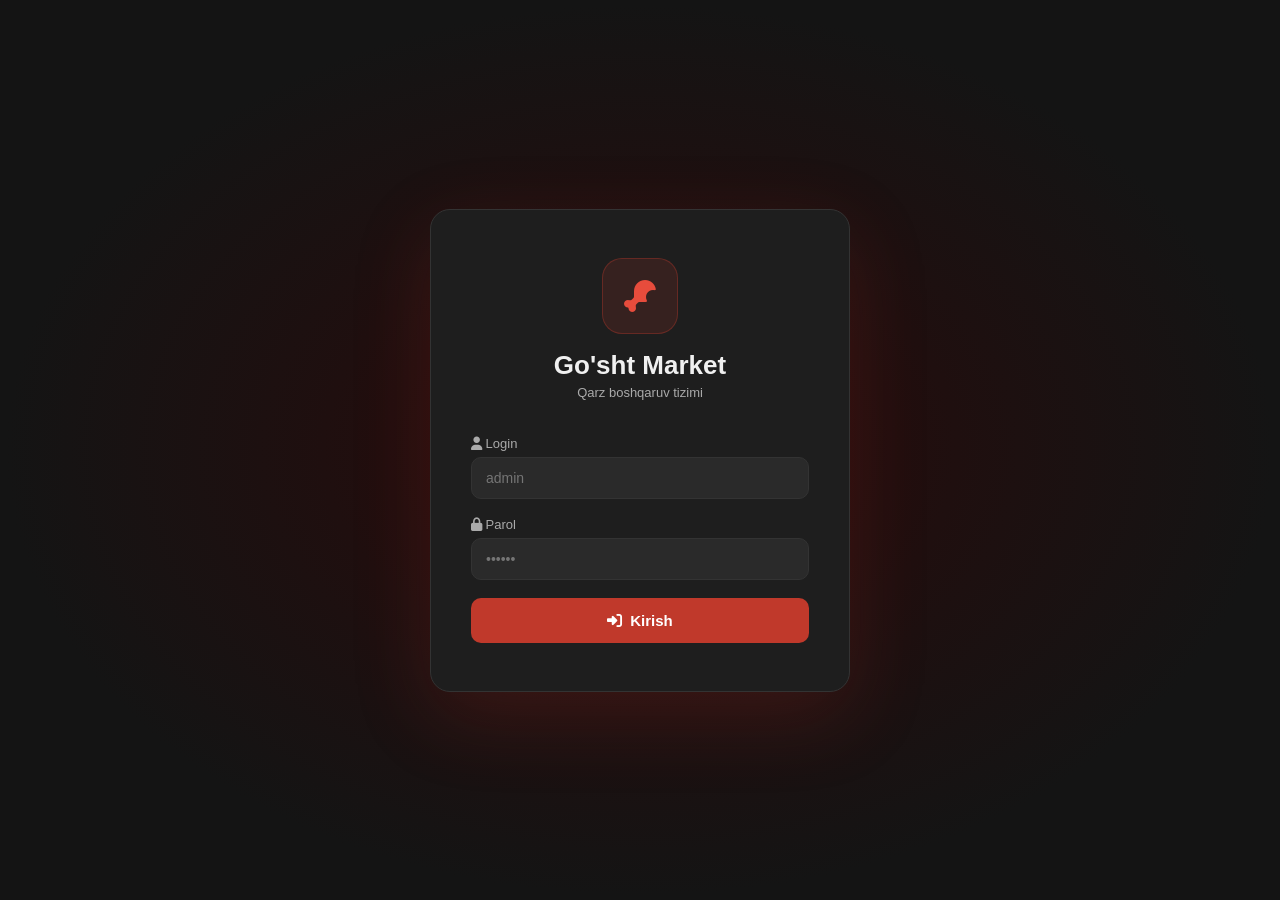
<file: index.html>
<!DOCTYPE html>
<html lang="uz">
<head>
<meta charset="UTF-8">
<meta http-equiv="refresh" content="0;url=login.html">
<title>Go'sht Market</title>
</head>
<body>
<script>location.href='login.html';</script>
</body>
</html>
</file>
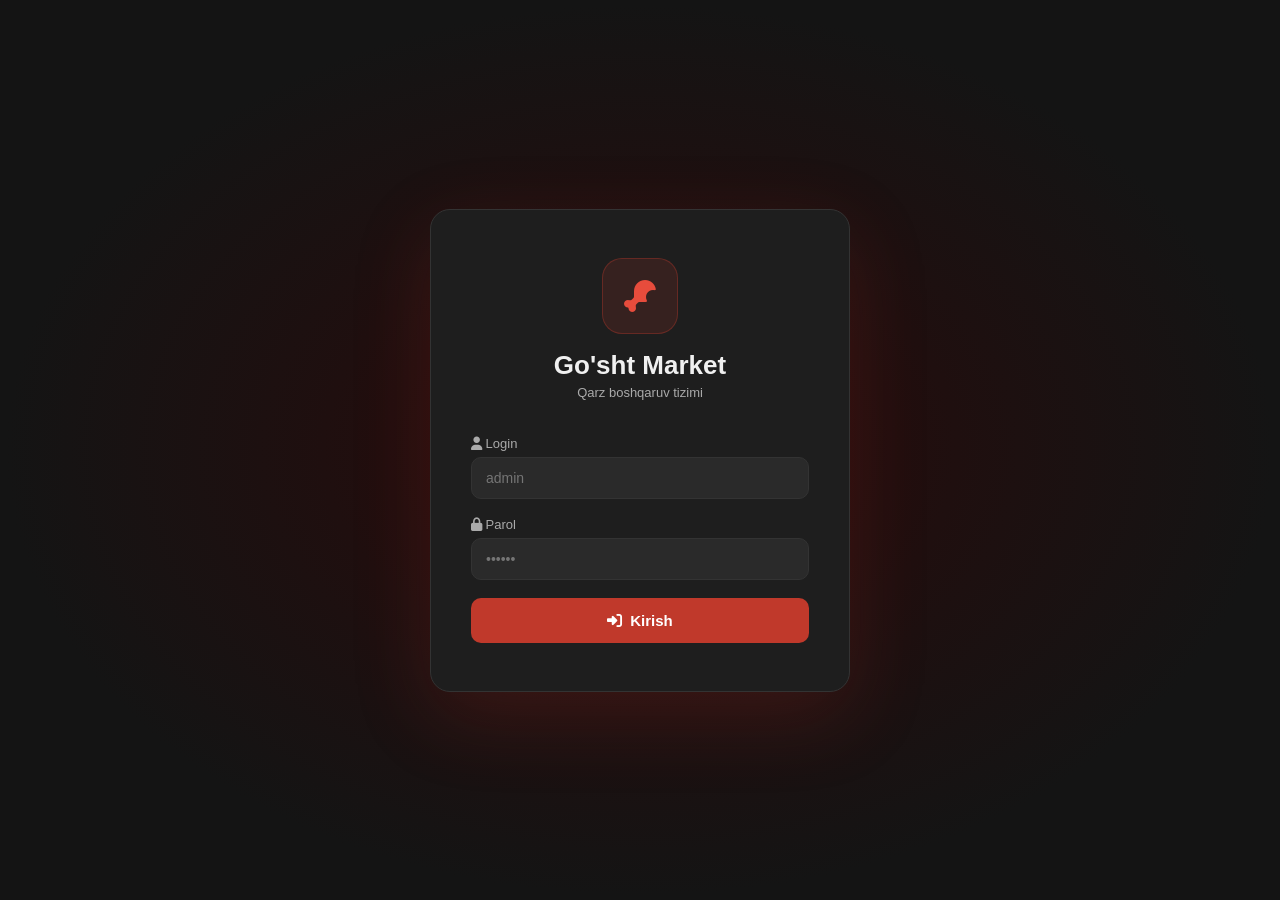
<file: login.html>
<!DOCTYPE html>
<html lang="uz">
<head>
<meta charset="UTF-8">
<meta name="viewport" content="width=device-width, initial-scale=1.0">
<title>Go'sht Market — Kirish</title>
<link rel="stylesheet" href="style.css">
<link rel="stylesheet" href="https://cdnjs.cloudflare.com/ajax/libs/font-awesome/6.5.0/css/all.min.css">
</head>
<body>
<div class="login-page">
  <div class="login-box">
    <div class="login-logo">
      <div class="login-icon-wrap"><i class="fa-solid fa-drumstick-bite"></i></div>
      <h1>Go'sht Market</h1>
      <p>Qarz boshqaruv tizimi</p>
    </div>

    <div class="login-error" id="loginError">
      <i class="fa-solid fa-triangle-exclamation"></i> Login yoki parol noto'g'ri!
    </div>

    <div class="form-group">
      <label><i class="fa-solid fa-user"></i> Login</label>
      <input type="text" id="loginInput" placeholder="admin" autocomplete="username">
    </div>
    <div class="form-group">
      <label><i class="fa-solid fa-lock"></i> Parol</label>
      <input type="password" id="passInput" placeholder="••••••" autocomplete="current-password">
    </div>
    <button class="btn-login" onclick="doLogin()">
      <i class="fa-solid fa-right-to-bracket"></i> Kirish
    </button>
  </div>
</div>

<script src="data.js"></script>
<script>
  if (sessionStorage.getItem('gm_auth')) location.href = 'select.html';

  document.addEventListener('keydown', e => { if (e.key === 'Enter') doLogin(); });

  function doLogin() {
    const u = document.getElementById('loginInput').value.trim();
    const p = document.getElementById('passInput').value;
    const err = document.getElementById('loginError');
    if (DB.login(u, p)) {
      location.href = 'select.html';
    } else {
      err.style.display = 'flex';
      document.getElementById('passInput').value = '';
      document.getElementById('passInput').focus();
    }
  }
</script>
</body>
</html>
</file>
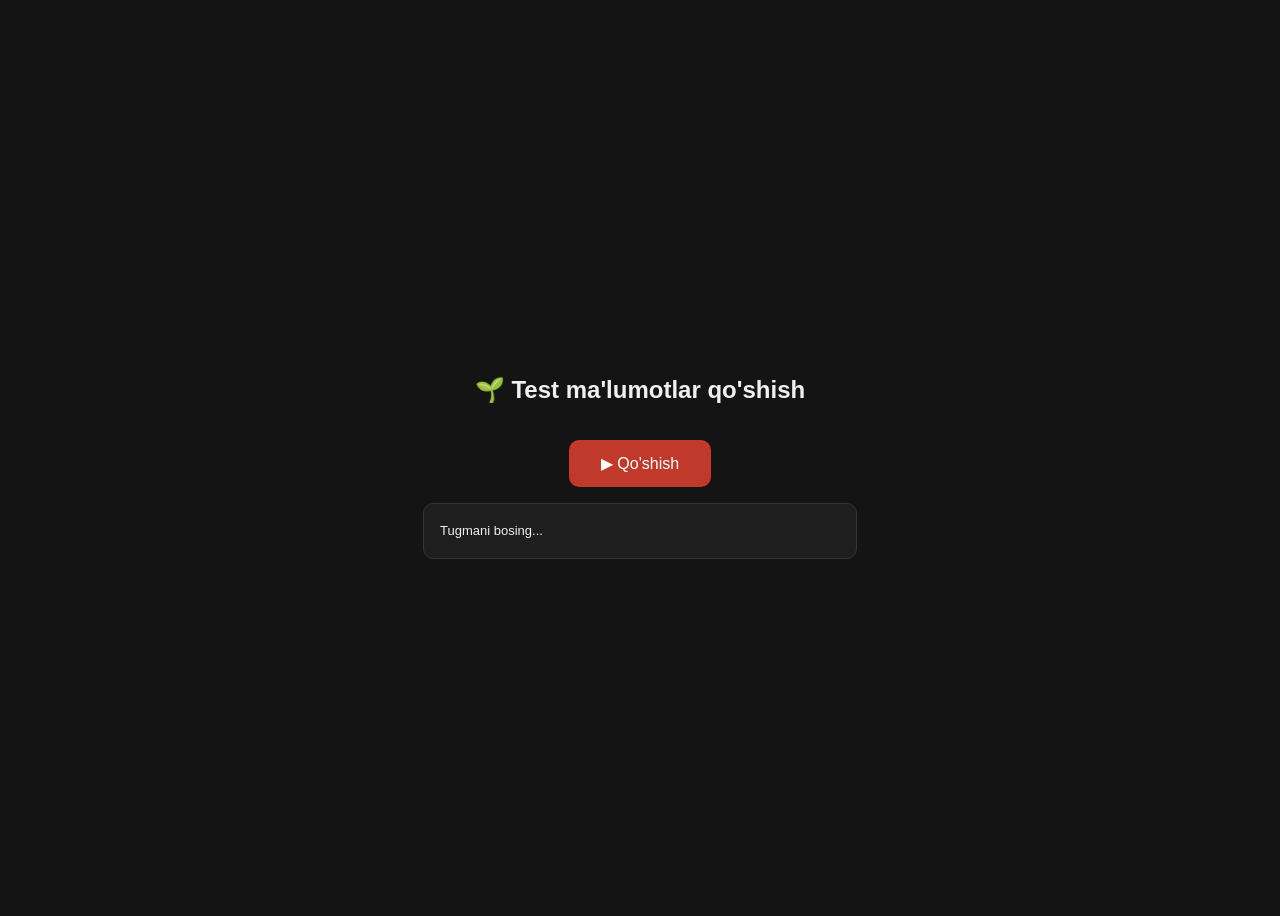
<file: seed.html>
<!DOCTYPE html>
<html lang="uz">
<head>
<meta charset="UTF-8">
<title>Test ma'lumotlar</title>
<style>
  body { font-family: sans-serif; background: #141414; color: #f0f0f0; display: flex; align-items: center; justify-content: center; min-height: 100vh; flex-direction: column; gap: 16px; }
  button { background: #c0392b; color: #fff; border: none; padding: 14px 32px; border-radius: 10px; font-size: 16px; cursor: pointer; }
  button:hover { background: #e74c3c; }
  #log { background: #1e1e1e; border: 1px solid #333; border-radius: 10px; padding: 16px; min-width: 400px; font-size: 13px; line-height: 1.7; white-space: pre; }
</style>
</head>
<body>
<h2>🌱 Test ma'lumotlar qo'shish</h2>
<button onclick="seed()">▶ Qo'shish</button>
<div id="log">Tugmani bosing...</div>

<script>
function seed() {
  const log = document.getElementById('log');
  const lines = [];
  const now = Date.now();
  const ago = d => new Date(now - d * 86400000).toISOString();

  function gid() { return Date.now().toString(36) + Math.random().toString(36).slice(2, 9); }
  function gL(k) { try { const r = localStorage.getItem(k); return r ? JSON.parse(r) : null; } catch { return null; } }
  function sL(k, v) { localStorage.setItem(k, JSON.stringify(v)); }
  function gC(t) { return gL('gm_' + t + '_customers') || []; }
  function sC(t, d) { sL('gm_' + t + '_customers', d); }
  function gD(t) { return gL('gm_' + t + '_debts') || []; }
  function sD(t, d) { sL('gm_' + t + '_debts', d); }
  function gN(t) { return gL('gm_' + t + '_counter') || 0; }
  function sN(t, n) { sL('gm_' + t + '_counter', n); }

  function aC(t, name, phone, note) {
    const list = gC(t);
    if (list.find(x => x.phone === phone)) { lines.push(`⚠️  ${name} allaqachon bor (${t})`); return list.find(x => x.phone === phone); }
    const c = { id: gid(), name, phone, note: note || '', blocked: false, blockReason: '', blockDate: null, createdAt: new Date().toISOString() };
    list.push(c); sC(t, list);
    lines.push(`✅ Mijoz: ${name} (${t})`);
    return c;
  }

  function aD(t, cid, cn, mt, price, kg, note, daysAgo) {
    const debts = gD(t);
    const n = gN(t) + 1; sN(t, n);
    const total = Math.round(price * kg);
    const status = daysAgo > 60 ? '🔴 muddati o\'tgan' : '🟡 yangi';
    const d = {
      id: gid(), num: n, customerId: cid, customerName: cn,
      meatType: mt, pricePerKg: price, kg, total,
      paid: 0, remaining: total, note: note || '',
      status: 'unpaid', createdAt: ago(daysAgo)
    };
    debts.push(d); sD(t, debts);
    lines.push(`   📄 Qarz #${n}: ${total.toLocaleString()} so'm — ${status} (${daysAgo} kun oldin)`);
    return d;
  }

  // ── POSTOYANNIY ───────────────────────────────────────────────
  lines.push('\n📂 POSTOYANNIY KLIENTLAR');
  let c = aC('postoyanniy', 'Karimov Sardor', '+998901234567', 'Doimiy mijoz');
  aD('postoyanniy', c.id, c.name, '', 150000, 1, '', 92);

  c = aC('postoyanniy', 'Rahimova Malika', '+998912345678', '');
  aD('postoyanniy', c.id, c.name, '', 200000, 1, "Tez to'lash kerak", 76);

  c = aC('postoyanniy', 'Toshmatov Bobur', '+998923456789', '');
  aD('postoyanniy', c.id, c.name, '', 80000, 1, '', 14);

  c = aC('postoyanniy', 'Yusupova Dilnoza', '+998934567890', 'VIP mijoz');
  aD('postoyanniy', c.id, c.name, '', 120000, 1, '', 4);

  // ── OPTOM ─────────────────────────────────────────────────────
  lines.push('\n📂 OPTOMIY KLIENTLAR');
  c = aC('optom', 'Mirzayev Jasur', '+998945678901', 'Katta hajm');
  aD('optom', c.id, c.name, "Mol go'shti", 30000, 25, '', 87);

  c = aC('optom', 'Nazarova Zulfiya', '+998956789012', '');
  aD('optom', c.id, c.name, "Qo'y go'shti", 40000, 10, "Muddati o'tgan", 66);

  c = aC('optom', 'Hasanov Ulugbek', '+998967890123', '');
  aD('optom', c.id, c.name, 'Tovuq', 15000, 15, '', 18);

  c = aC('optom', 'Qodirov Sherzod', '+998978901234', '');
  aD('optom', c.id, c.name, "Sigir go'shti", 45000, 8, '', 3);

  // ── KLIENT ────────────────────────────────────────────────────
  lines.push('\n📂 KLIENT');
  c = aC('klient', 'Abdullayeva Feruza', '+998989012345', '');
  aD('klient', c.id, c.name, "Mol go'shti", 30000, 5, '', 72);

  c = aC('klient', 'Islamov Nodir', '+998990123456', '');
  aD('klient', c.id, c.name, "Qo'y go'shti", 40000, 3, 'Imzo olindi', 81);

  c = aC('klient', 'Xolmatova Shahlo', '+998901112233', '');
  aD('klient', c.id, c.name, 'Tovuq', 15000, 8, '', 9);

  c = aC('klient', 'Ergashev Murod', '+998912223344', 'Yangi mijoz');
  aD('klient', c.id, c.name, "Mol go'shti", 30000, 6, '', 2);

  lines.push('\n\n🎉 Tayyor! Endi sahifalarga o\'ting:');
  lines.push('👉 <a href="dashboard.html?type=postoyanniy" style="color:#e74c3c">Postoyanniy Dashboard</a>');
  lines.push('👉 <a href="dashboard.html?type=optom" style="color:#e74c3c">Optom Dashboard</a>');
  lines.push('👉 <a href="customers.html?type=klient" style="color:#e74c3c">Klient Mijozlar</a>');
  log.innerHTML = lines.join('\n');
}
</script>
</body>
</html>
</file>
<file: style.css>
* { margin: 0; padding: 0; box-sizing: border-box; }

:root {
  --red: #c0392b;
  --red-dark: #96281b;
  --red-light: #e74c3c;
  --bg: #141414;
  --bg2: #1e1e1e;
  --bg3: #2a2a2a;
  --border: #333;
  --text: #f0f0f0;
  --text2: #aaa;
  --green: #27ae60;
  --yellow: #f39c12;
  --overdue: #ff4444;
  --blue: #3498db;
}

body { font-family: 'Segoe UI', sans-serif; background: var(--bg); color: var(--text); min-height: 100vh; }

/* ─── LOGIN ──────────────────────────────────────────────────────────────── */
.login-page {
  display: flex; align-items: center; justify-content: center;
  min-height: 100vh;
  background: radial-gradient(ellipse at center, #2a0a0a 0%, #141414 70%);
}

.login-box {
  background: var(--bg2); border: 1px solid var(--border); border-radius: 20px;
  padding: 48px 40px; width: 100%; max-width: 420px;
  box-shadow: 0 24px 80px rgba(192, 57, 43, 0.18);
}

.login-logo { text-align: center; margin-bottom: 36px; }

.login-icon-wrap {
  width: 76px; height: 76px;
  background: rgba(192,57,43,0.15); border: 1px solid rgba(192,57,43,0.35);
  border-radius: 20px; display: flex; align-items: center; justify-content: center;
  margin: 0 auto 16px; font-size: 32px; color: var(--red-light);
}

.login-logo h1 { font-size: 26px; font-weight: 800; color: var(--text); }
.login-logo p { color: var(--text2); font-size: 13px; margin-top: 4px; }

.form-group { margin-bottom: 18px; }
.form-group label { display: block; font-size: 13px; color: var(--text2); margin-bottom: 6px; }

.form-group input {
  width: 100%; background: var(--bg3); border: 1px solid var(--border);
  border-radius: 10px; padding: 12px 14px; color: var(--text); font-size: 14px;
  outline: none; transition: border-color 0.2s;
}

.form-group input:focus { border-color: var(--red); }

.login-error {
  background: rgba(255,68,68,0.1); border: 1px solid rgba(255,68,68,0.3);
  color: var(--overdue); border-radius: 8px; padding: 10px 14px;
  font-size: 13px; margin-bottom: 16px; display: none;
}

.btn-login {
  width: 100%; background: var(--red); color: #fff; border: none;
  border-radius: 10px; padding: 14px; font-size: 15px; font-weight: 700;
  cursor: pointer; margin-top: 8px; transition: background 0.2s;
  display: flex; align-items: center; justify-content: center; gap: 8px;
}
.btn-login:hover { background: var(--red-dark); }

/* ─── SELECT PAGE ────────────────────────────────────────────────────────── */
.select-page {
  min-height: 100vh; display: flex; flex-direction: column; align-items: center;
  justify-content: center; padding: 40px 20px;
  background: radial-gradient(ellipse at top, #200a0a 0%, #141414 60%);
}

.select-header { text-align: center; margin-bottom: 56px; }

.select-header .greeting {
  font-size: 15px; color: var(--red-light); font-weight: 600;
  letter-spacing: 1px; text-transform: uppercase; margin-bottom: 10px;
  display: flex; align-items: center; justify-content: center; gap: 8px;
}

.select-header h1 {
  font-size: 42px; font-weight: 800; color: var(--text); line-height: 1.1;
}

.select-header p { font-size: 15px; color: var(--text2); margin-top: 10px; }

.select-grid {
  display: grid; grid-template-columns: repeat(3, 1fr); gap: 24px;
  max-width: 900px; width: 100%;
}

.select-card {
  background: var(--bg2); border: 1px solid var(--border); border-radius: 20px;
  padding: 40px 28px; text-align: center; cursor: pointer;
  transition: all 0.25s; position: relative; overflow: hidden;
  text-decoration: none; display: block; color: var(--text);
}

.select-card::before {
  content: ''; position: absolute; top: 0; left: 0; right: 0; height: 3px;
  background: var(--red); transition: height 0.25s;
}

.select-card:hover {
  border-color: var(--red); transform: translateY(-4px);
  box-shadow: 0 20px 60px rgba(192,57,43,0.2);
}

.select-card:hover::before { height: 4px; }

.select-card-icon {
  width: 72px; height: 72px; border-radius: 18px;
  background: rgba(192,57,43,0.12); border: 1px solid rgba(192,57,43,0.25);
  display: flex; align-items: center; justify-content: center;
  margin: 0 auto 20px; font-size: 28px; color: var(--red-light);
  transition: all 0.25s;
}

.select-card:hover .select-card-icon {
  background: rgba(192,57,43,0.2); transform: scale(1.05);
}

.select-card h3 { font-size: 18px; font-weight: 700; margin-bottom: 8px; }
.select-card p { font-size: 13px; color: var(--text2); line-height: 1.5; }

.select-card .enter-btn {
  margin-top: 24px; padding: 10px 24px; background: var(--red);
  color: #fff; border-radius: 8px; font-size: 13px; font-weight: 600;
  display: inline-flex; align-items: center; gap: 6px;
  transition: background 0.2s;
}

.select-card:hover .enter-btn { background: var(--red-dark); }

.select-logout {
  margin-top: 48px; font-size: 13px; color: var(--text2);
}

.select-logout a {
  color: var(--red-light); text-decoration: none; font-weight: 600;
}

/* ─── LAYOUT ─────────────────────────────────────────────────────────────── */
.layout { display: flex; min-height: 100vh; }

/* ─── SIDEBAR ────────────────────────────────────────────────────────────── */
.sidebar {
  width: 240px; background: var(--bg2); border-right: 1px solid var(--border);
  display: flex; flex-direction: column; position: fixed; top: 0; left: 0; bottom: 0; z-index: 100;
}

.sidebar-logo { padding: 22px 18px 18px; border-bottom: 1px solid var(--border); }

.sidebar-logo-icon {
  width: 40px; height: 40px; background: rgba(192,57,43,0.15);
  border: 1px solid rgba(192,57,43,0.3); border-radius: 10px;
  display: flex; align-items: center; justify-content: center;
  font-size: 17px; color: var(--red-light); margin-bottom: 8px;
}

.sidebar-logo h2 { font-size: 15px; font-weight: 800; color: var(--text); margin-top: 4px; }

.sidebar-type-badge {
  display: inline-block; font-size: 10px; font-weight: 700;
  color: var(--red-light); background: rgba(192,57,43,0.12);
  border: 1px solid rgba(192,57,43,0.25); border-radius: 4px;
  padding: 2px 6px; margin-top: 4px; line-height: 1.4;
  max-width: 200px; word-break: break-word;
}

.sidebar-nav { flex: 1; padding: 14px 10px; overflow-y: auto; }

.nav-section {
  font-size: 10px; text-transform: uppercase; letter-spacing: 1.2px;
  color: var(--text2); padding: 0 8px; margin: 14px 0 5px;
}

.nav-item {
  display: flex; align-items: center; gap: 10px; padding: 9px 12px;
  border-radius: 8px; color: var(--text2); text-decoration: none;
  font-size: 13.5px; transition: all 0.15s; cursor: pointer;
}

.nav-item:hover { background: var(--bg3); color: var(--text); }
.nav-item.active { background: rgba(192,57,43,0.15); color: var(--red-light); }
.nav-item .icon { font-size: 15px; width: 18px; text-align: center; }

.sidebar-footer { padding: 14px 10px; border-top: 1px solid var(--border); }

/* ─── MAIN ───────────────────────────────────────────────────────────────── */
.main { margin-left: 240px; flex: 1; display: flex; flex-direction: column; }

.topbar {
  background: var(--bg2); border-bottom: 1px solid var(--border);
  padding: 0 24px; height: 60px; display: flex; align-items: center;
  justify-content: space-between; position: sticky; top: 0; z-index: 50;
}

.topbar-title { font-size: 17px; font-weight: 700; display: flex; align-items: center; gap: 8px; }
.topbar-right { display: flex; align-items: center; gap: 12px; }
.topbar-date { font-size: 13px; color: var(--text2); }

.content { padding: 24px; flex: 1; }

/* ─── STATS ──────────────────────────────────────────────────────────────── */
.stats-grid { display: grid; grid-template-columns: repeat(4, 1fr); gap: 16px; margin-bottom: 24px; }

.stat-card {
  background: var(--bg2); border: 1px solid var(--border); border-radius: 14px;
  padding: 20px; position: relative; overflow: hidden;
}

.stat-card::before {
  content: ''; position: absolute; top: 0; left: 0; right: 0;
  height: 3px; background: var(--red);
}

.stat-card.green::before { background: var(--green); }
.stat-card.yellow::before { background: var(--yellow); }
.stat-card.overdue::before { background: var(--overdue); }
.stat-card.blue::before { background: var(--blue); }

.stat-label { font-size: 11px; color: var(--text2); text-transform: uppercase; letter-spacing: 0.8px; margin-bottom: 8px; }
.stat-value { font-size: 26px; font-weight: 800; color: var(--text); }
.stat-value.red { color: var(--red-light); }
.stat-value.green { color: var(--green); }
.stat-value.yellow { color: var(--yellow); }
.stat-value.overdue { color: var(--overdue); }
.stat-sub { font-size: 12px; color: var(--text2); margin-top: 4px; }
.stat-icon { position: absolute; right: 16px; top: 50%; transform: translateY(-50%); font-size: 32px; opacity: 0.1; }

/* ─── CARDS ──────────────────────────────────────────────────────────────── */
.card {
  background: var(--bg2); border: 1px solid var(--border);
  border-radius: 14px; margin-bottom: 20px; overflow: hidden;
}

.card-header {
  padding: 16px 20px; border-bottom: 1px solid var(--border);
  display: flex; align-items: center; justify-content: space-between;
}

.card-title { font-size: 15px; font-weight: 700; display: flex; align-items: center; gap: 7px; }
.card-link { font-size: 13px; color: var(--red-light); text-decoration: none; }
.card-link:hover { text-decoration: underline; }
.card-body { padding: 0; }

/* ─── TABLE ──────────────────────────────────────────────────────────────── */
table { width: 100%; border-collapse: collapse; }
th {
  background: var(--bg3); padding: 10px 16px; text-align: left;
  font-size: 11px; text-transform: uppercase; letter-spacing: 0.8px;
  color: var(--text2); border-bottom: 1px solid var(--border);
}

td { padding: 12px 16px; border-bottom: 1px solid var(--border); font-size: 14px; }
tr:last-child td { border-bottom: none; }
tr:hover td { background: rgba(255,255,255,0.02); }

.overdue-row td { background: rgba(255, 68, 68, 0.05); }
.overdue-row:hover td { background: rgba(255, 68, 68, 0.09); }

.overdue-badge {
  background: rgba(255,68,68,0.15); color: var(--overdue);
  border: 1px solid rgba(255,68,68,0.3); border-radius: 5px;
  padding: 2px 8px; font-size: 11px; font-weight: 700;
  display: inline-flex; align-items: center; gap: 4px;
}

/* ─── BADGES ─────────────────────────────────────────────────────────────── */
.badge {
  display: inline-flex; align-items: center; gap: 4px;
  padding: 3px 8px; border-radius: 5px; font-size: 11px; font-weight: 700;
}

.badge-red { background: rgba(192,57,43,0.2); color: var(--red-light); }
.badge-green { background: rgba(39,174,96,0.15); color: #2ecc71; }
.badge-yellow { background: rgba(243,156,18,0.15); color: var(--yellow); }
.badge-black { background: rgba(255,255,255,0.08); color: #aaa; border: 1px solid #444; }

.blacklisted-row td { opacity: 0.55; }

/* ─── BUTTONS ────────────────────────────────────────────────────────────── */
.btn {
  padding: 8px 16px; border-radius: 8px; font-size: 13px; font-weight: 600;
  cursor: pointer; border: none; transition: all 0.15s;
  display: inline-flex; align-items: center; gap: 6px;
}

.btn-primary { background: var(--red); color: #fff; }
.btn-primary:hover { background: var(--red-dark); }
.btn-sm { padding: 5px 10px; font-size: 12px; border-radius: 6px; }
.btn-ghost { background: transparent; color: var(--text2); border: 1px solid var(--border); }
.btn-ghost:hover { background: var(--bg3); color: var(--text); }
.btn-danger { background: rgba(255,68,68,0.12); color: var(--overdue); border: 1px solid rgba(255,68,68,0.25); }
.btn-danger:hover { background: rgba(255,68,68,0.22); }
.btn-blacklist { background: rgba(255,255,255,0.06); color: #aaa; border: 1px solid #3a3a3a; }
.btn-blacklist:hover { background: rgba(255,68,68,0.1); color: var(--overdue); border-color: rgba(255,68,68,0.35); }
.btn-unblock { background: rgba(39,174,96,0.1); color: #2ecc71; border: 1px solid rgba(39,174,96,0.3); }
.btn-unblock:hover { background: rgba(39,174,96,0.2); }

/* ─── SEARCH ─────────────────────────────────────────────────────────────── */
.search-bar { display: flex; gap: 10px; margin-bottom: 20px; }

.search-input {
  flex: 1; background: var(--bg2); border: 1px solid var(--border);
  border-radius: 8px; padding: 10px 14px; color: var(--text); font-size: 14px; outline: none;
}

.search-input:focus { border-color: var(--red); }

/* ─── MODAL ──────────────────────────────────────────────────────────────── */
.modal-overlay {
  position: fixed; inset: 0; background: rgba(0,0,0,0.75);
  display: none; align-items: center; justify-content: center; z-index: 1000;
}

.modal-overlay.show { display: flex; }

.modal {
  background: var(--bg2); border: 1px solid var(--border); border-radius: 16px;
  width: 100%; max-width: 500px; overflow: hidden;
  box-shadow: 0 32px 100px rgba(0,0,0,0.6);
  animation: modalIn 0.2s ease;
}

@keyframes modalIn { from { opacity: 0; transform: scale(0.96) translateY(8px); } to { opacity: 1; transform: none; } }

.modal-header {
  padding: 18px 20px; border-bottom: 1px solid var(--border);
  display: flex; justify-content: space-between; align-items: center;
}

.modal-title { font-size: 15px; font-weight: 700; display: flex; align-items: center; gap: 8px; }

.modal-close {
  background: none; border: none; color: var(--text2); font-size: 20px;
  cursor: pointer; line-height: 1; padding: 2px 6px; border-radius: 4px;
  transition: color 0.15s;
}
.modal-close:hover { color: var(--text); }

.modal-body { padding: 22px; }
.modal-footer {
  padding: 16px 22px; border-top: 1px solid var(--border);
  display: flex; gap: 10px; justify-content: flex-end;
}

.form-row { display: grid; grid-template-columns: 1fr 1fr; gap: 14px; }

.input-group { margin-bottom: 0; }
.input-group label { display: block; font-size: 12px; color: var(--text2); margin-bottom: 6px; font-weight: 600; }

.input-group input,
.input-group select,
.input-group textarea {
  width: 100%; background: var(--bg3); border: 1px solid var(--border);
  border-radius: 8px; padding: 10px 12px; color: var(--text); font-size: 14px;
  outline: none; transition: border-color 0.2s; font-family: inherit;
}

.input-group input:focus,
.input-group select:focus,
.input-group textarea:focus { border-color: var(--red); }

.input-group select option { background: var(--bg3); }

.calc-result {
  background: rgba(192,57,43,0.08); border: 1px solid rgba(192,57,43,0.25);
  border-radius: 10px; padding: 13px 16px; margin-top: 14px;
  display: flex; justify-content: space-between; align-items: center;
}

.calc-result .label { font-size: 13px; color: var(--text2); }
.calc-result .amount { font-size: 22px; font-weight: 800; color: var(--red-light); }

/* ─── MEAT TAG ───────────────────────────────────────────────────────────── */
.meat-tag {
  display: inline-flex; align-items: center; gap: 5px;
  padding: 3px 9px; border-radius: 5px; font-size: 12px; font-weight: 600;
  background: rgba(192,57,43,0.13); color: var(--red-light);
}

/* ─── ALERT ──────────────────────────────────────────────────────────────── */
.alert {
  padding: 12px 16px; border-radius: 10px; font-size: 13px; margin-bottom: 18px;
  display: flex; align-items: center; gap: 10px;
}

.alert-red { background: rgba(255,68,68,0.09); border: 1px solid rgba(255,68,68,0.28); color: var(--overdue); }
.alert-green { background: rgba(39,174,96,0.09); border: 1px solid rgba(39,174,96,0.28); color: #2ecc71; }
.alert-yellow { background: rgba(243,156,18,0.09); border: 1px solid rgba(243,156,18,0.28); color: var(--yellow); }

/* ─── EMPTY ──────────────────────────────────────────────────────────────── */
.empty-state { text-align: center; padding: 56px 20px; color: var(--text2); }
.empty-state .empty-icon { font-size: 52px; margin-bottom: 14px; opacity: 0.4; }
.empty-state p { font-size: 14px; }

/* ─── PRODUCT GRID ───────────────────────────────────────────────────────── */
.product-grid { display: grid; grid-template-columns: repeat(3, 1fr); gap: 16px; margin-bottom: 24px; }

.product-card {
  background: var(--bg2); border: 1px solid var(--border); border-radius: 14px;
  padding: 26px 20px; text-align: center;
}

.product-icon-wrap {
  width: 60px; height: 60px; border-radius: 14px;
  background: rgba(192,57,43,0.12); border: 1px solid rgba(192,57,43,0.25);
  display: flex; align-items: center; justify-content: center;
  margin: 0 auto 14px; font-size: 24px; color: var(--red-light);
}

.product-name { font-size: 16px; font-weight: 700; margin-bottom: 6px; }
.product-price { font-size: 26px; font-weight: 800; color: var(--red-light); }
.product-unit { font-size: 12px; color: var(--text2); margin-top: 2px; }
.product-actions { margin-top: 16px; display: flex; gap: 8px; justify-content: center; }

/* ─── STATS LOCK ─────────────────────────────────────────────────────────── */
.stats-wrapper { display: none; margin-bottom: 24px; }
.stats-wrapper.unlocked { display: block; }
.stats-lock-overlay { display: none; }

/* ─── CUSTOMER CARD (ACCORDION) ──────────────────────────────────────────── */
.cust-list { display: flex; flex-direction: column; gap: 8px; padding: 14px; }

.cust-card {
  background: var(--bg3); border: 1px solid var(--border);
  border-radius: 12px; overflow: hidden; transition: border-color 0.2s;
}

.cust-card:hover { border-color: #444; }
.cust-card.has-debt { border-left: 3px solid var(--red-light); }

.cust-card.has-overdue {
  background: rgba(255,68,68,0.07);
  border: 1px solid rgba(255,68,68,0.3);
  border-left: 3px solid var(--overdue);
}

.cust-card.has-overdue:hover {
  border-color: rgba(255,68,68,0.5); border-left-color: var(--overdue);
}

.cust-card.has-overdue .cust-name { color: var(--overdue); }

.cust-header {
  display: flex; align-items: center; gap: 14px; padding: 13px 16px;
  cursor: pointer; user-select: none;
}

.cust-info { flex: 1; min-width: 0; }

.cust-name { font-size: 14px; font-weight: 700; color: var(--text); }
.cust-phone { font-size: 12px; color: var(--text2); margin-top: 2px; }
.cust-note { font-size: 11px; color: #888; margin-top: 2px; font-style: italic; }

.cust-debt-sum {
  font-size: 14px; font-weight: 700; white-space: nowrap;
  color: var(--red-light);
}
.cust-debt-sum.zero { color: var(--green); }

.cust-btns {
  display: flex; gap: 6px; align-items: center; flex-shrink: 0;
}

.btn-plus {
  width: 30px; height: 30px; border-radius: 7px; border: none;
  background: rgba(39,174,96,0.18); color: #2ecc71;
  font-size: 18px; font-weight: 700; cursor: pointer;
  display: flex; align-items: center; justify-content: center;
  transition: background 0.15s; line-height: 1;
}
.btn-plus:hover { background: rgba(39,174,96,0.32); }

.btn-minus {
  width: 30px; height: 30px; border-radius: 7px; border: none;
  background: rgba(255,68,68,0.15); color: var(--overdue);
  font-size: 20px; font-weight: 700; cursor: pointer;
  display: flex; align-items: center; justify-content: center;
  transition: background 0.15s; line-height: 1;
}
.btn-minus:hover { background: rgba(255,68,68,0.28); }

.cust-caret {
  font-size: 12px; color: var(--text2); transition: transform 0.25s;
  flex-shrink: 0;
}
.cust-caret.open { transform: rotate(180deg); }

.cust-body {
  max-height: 0; overflow: hidden;
  transition: max-height 0.3s ease, padding 0.3s ease;
  border-top: 0px solid var(--border);
}

.cust-body.open {
  max-height: 600px;
  border-top: 1px solid var(--border);
}

.cust-body-inner { padding: 14px 16px; }

.cust-debt-row {
  display: flex; align-items: center; justify-content: space-between;
  padding: 8px 12px; background: var(--bg2); border-radius: 8px;
  margin-bottom: 6px; font-size: 13px;
}

.cust-debt-row:last-child { margin-bottom: 0; }

/* ─── SEARCH BOX ─────────────────────────────────────────────────────────── */
.search-wrap {
  display: flex; gap: 10px; margin-bottom: 16px; align-items: center;
}
.search-wrap .search-input { flex: 1; }

/* ─── SCROLLBAR ──────────────────────────────────────────────────────────── */
::-webkit-scrollbar { width: 5px; }
::-webkit-scrollbar-track { background: var(--bg); }
::-webkit-scrollbar-thumb { background: var(--border); border-radius: 3px; }

/* ─── RESPONSIVE ─────────────────────────────────────────────────────────── */
@media (max-width: 1100px) { .stats-grid { grid-template-columns: repeat(2, 1fr); } }
@media (max-width: 900px) { .product-grid { grid-template-columns: repeat(2, 1fr); } }
@media (max-width: 700px) {
  .select-grid { grid-template-columns: 1fr; }
  .sidebar { width: 200px; }
  .main { margin-left: 200px; }
}

/* ─── MUDDAT OYNASI (uchala sahifada ishlatiladi) ─────────────────────────── */
.btn-term { background: rgba(243,156,18,0.12); color: var(--yellow); border: 1px solid rgba(243,156,18,0.35); }
.btn-term:hover { background: rgba(243,156,18,0.22); }
.btn-save { background: var(--green); color: #fff; border: 1px solid var(--green); font-weight: 700; }
.btn-save:hover { background: #2ecc71; }

.tm-name { font-size: 16px; font-weight: 700; color: #fff; }
.tm-lbl  { font-size: 12px; color: var(--text2); margin-top: 12px; }
.tm-sum  { font-size: 21px; font-weight: 800; color: var(--red-light); margin-top: 2px; }
.tm-hr   { border: 0; border-top: 1px solid var(--border); margin: 18px 0; }
.tm-h    { font-size: 14px; font-weight: 700; color: #fff; }
.tm-sub  { font-size: 12px; color: var(--text2); margin-top: 3px; }

.tm-step { display: flex; align-items: center; gap: 10px; margin-top: 12px; }
.tm-step button {
  width: 56px; height: 48px; flex-shrink: 0; cursor: pointer;
  background: var(--bg3); border: 1px solid var(--border); border-radius: 11px;
  color: var(--text); font-size: 22px; font-weight: 700; line-height: 1;
  transition: background 0.15s;
}
.tm-step button:hover { background: #363636; }
.tm-val {
  flex: 1; height: 48px; line-height: 48px; text-align: center;
  background: var(--bg3); border: 1px solid var(--border); border-radius: 11px;
  font-size: 16px; font-weight: 700; color: #fff;
}

.tm-add { font-size: 14px; font-weight: 700; color: var(--yellow); margin-top: 22px; }
.tm-cap { font-size: 12px; color: var(--text2); font-weight: 600; margin-top: 12px; }
.tm-inp { position: relative; margin-top: 7px; }
.tm-inp input {
  width: 100%; height: 50px; padding: 0 56px 0 15px; box-sizing: border-box;
  background: var(--bg2); border: 1.5px solid rgba(243,156,18,0.55); border-radius: 11px;
  color: #fff; font-size: 16px; font-weight: 600; outline: none;
}
.tm-inp input:focus { border-color: var(--yellow); box-shadow: 0 0 0 3px rgba(243,156,18,0.14); }
.tm-inp span { position: absolute; right: 15px; top: 50%; transform: translateY(-50%); color: var(--text2); font-size: 14px; }
.tm-hint { font-size: 11.5px; color: var(--text2); margin-top: 7px; }

.tm-out { background: var(--bg3); border: 1px solid var(--border); border-radius: 12px; padding: 14px 16px; margin-top: 18px; }
.tm-out .o-lbl  { font-size: 12px; color: var(--text2); }
.tm-out .o-val  { font-size: 23px; font-weight: 800; color: #fff; margin-top: 3px; }
.tm-out .o-note { font-size: 12px; color: var(--yellow); margin-top: 7px; display: flex; align-items: center; gap: 7px; }
.tm-out .o-note i { width: 7px; height: 7px; border-radius: 50%; background: var(--yellow); display: inline-block; }

/* Telefonda tugmalar ikki ustunga joylashsin */
@media (max-width: 560px) {
  #historyModal .modal-footer,
  #gsHistoryModal .modal-footer,
  #dbTermModal .modal-footer { display: grid; grid-template-columns: 1fr 1fr; gap: 10px; }
  #historyModal .modal-footer .btn,
  #gsHistoryModal .modal-footer .btn,
  #dbTermModal .modal-footer .btn { width: 100%; justify-content: center; text-align: center; }
}
</file>
